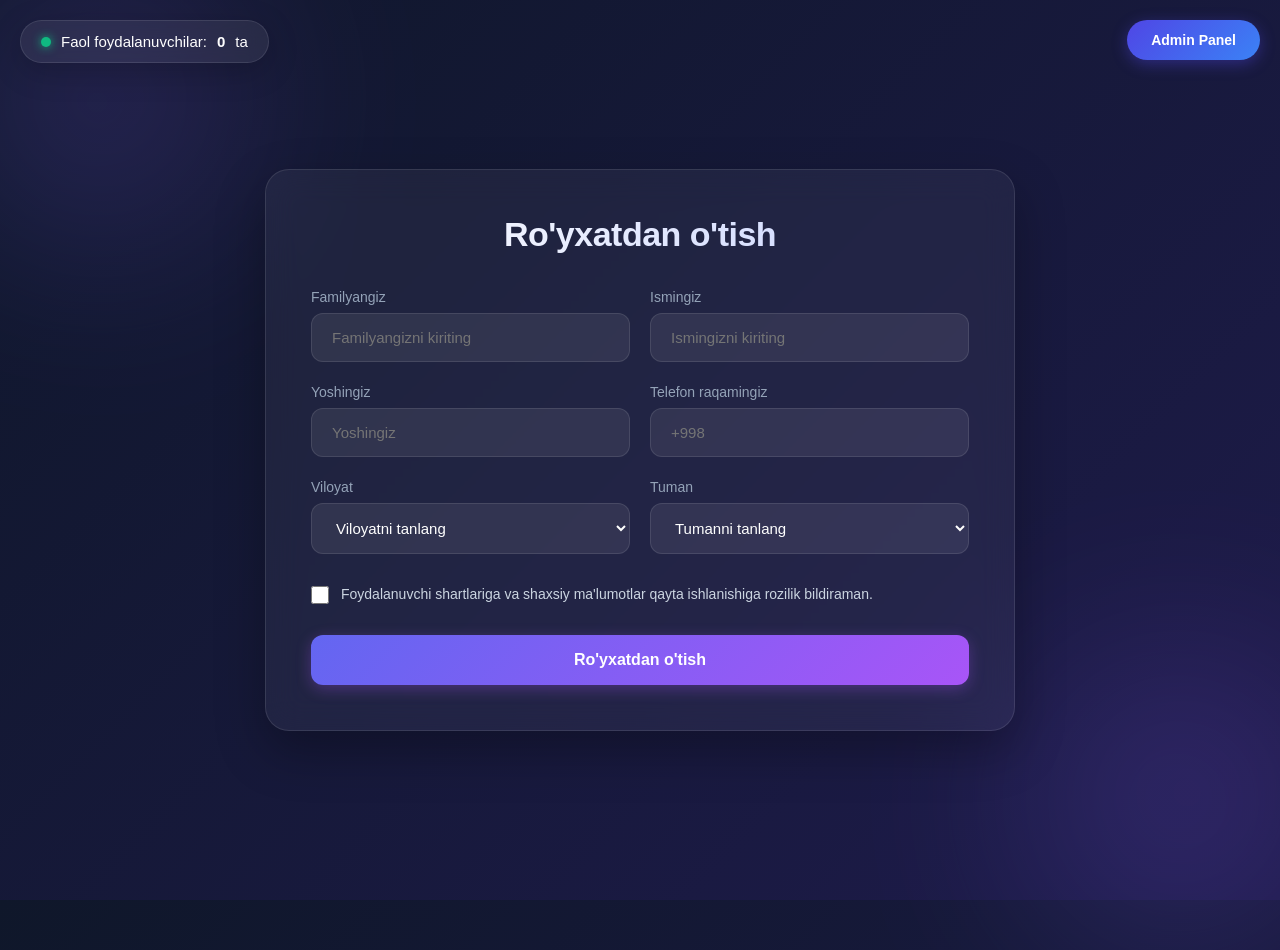
<file: 1dars/index.html>
<!DOCTYPE html>
<html lang="uz">
<head>
    <meta charset="UTF-8">
    <meta name="viewport" content="width=device-width, initial-scale=1.0">
    <link rel="stylesheet" href="info.css">
    <title>Zamonaviy Ro'yxatdan O'tish</title>
</head>
<body>

    <div class="live-counter">
        <span class="counter-pulse"></span>
        Faol foydalanuvchilar: <strong id="user-count">0</strong> ta
    </div>

    <button class="admin-toggle-btn" onclick="openAdminModal()">Admin Panel</button>

    <div class="modal-overlay" id="adminModal">
        <div class="admin-card">
            <h2 class="admin-title">Admin Tizim</h2>
            
            <div id="admin-auth">
                <p style="color: #a0aec0; margin-bottom: 15px; font-size: 14px;">Tizimga kirish uchun maxfiy kodni kiriting:</p>
                <input type="password" id="admin-code" placeholder="Maxfiy kod" class="inp" style="width: 100%; margin-bottom: 15px; text-align: center;">
                <button class="btn" onclick="checkAdminCode()">Kirish</button>
                <p id="auth-error" style="color: #fc8181; font-size: 14px; margin-top: 10px; display: none;">Kod noto'g'ri!</p>
            </div>

            <div id="admin-content" style="display: none;">
                <div class="stats-box">
                    <span>Jami ro'yxatdan o'tganlar:</span>
                    <strong id="total-registered">0 kishi</strong>
                </div>
                <div class="user-list-wrapper">
                    <table class="admin-table">
                        <thead>
                            <tr>
                                <th>F.I.Sh</th>
                                <th>Telefon</th>
                                <th>Hudud</th>
                            </tr>
                        </thead>
                        <tbody id="users-table-body">
                            </tbody>
                    </table>
                </div>
                <button class="btn" onclick="closeAdminModal()" style="margin-top: 15px; background: #4a5568;">Yopish</button>
            </div>
        </div>
    </div>

    <div class="container">
        <form id="registrationForm" onsubmit="handleRegister(event)">
            <h1 class="title">Ro'yxatdan o'tish</h1>
            
            <div class="box1">
                <label class="label-inp">
                    Familyangiz
                    <input placeholder="Familyangizni kiriting" class="inp" type="text" required>
                </label>
                <label class="label-inp">
                    Ismingiz
                    <input placeholder="Ismingizni kiriting" class="inp" type="text" required>
                </label>
            </div>

            <div class="box1">
                <label class="label-inp">
                    Yoshingiz
                    <input class="inp" type="number" placeholder="Yoshingiz" required>
                </label>
                <label class="label-inp">
                    Telefon raqamingiz
                    <input class="inp" type="tel" placeholder="+998" required>
                </label>
            </div>
            <div class="box1">
                <label class="label-inp">
                    Viloyat
                    <select class="select" required>
                        <option value="">Viloyatni tanlang</option>
                        <option value="Qashqadaryo">Qashqadaryo</option>
                        <option value="Surxandaryo">Surxandaryo</option>
                        <option value="Toshkent">Toshkent</option> 
                    </select>
                </label>
                <label class="label-inp">
                    Tuman
                    <select class="select" required>
                        <option value="">Tumanni tanlang</option>
                        <option value="G'uzor">G'uzor</option>
                        <option value="Chiroqchi">Chiroqchi</option>
                        <option value="Dehqonobod">Dehqonobod</option>
                    </select>
                </label>
            </div>

            <div class="box2">
                <input type="checkbox" id="terms" required>
                <label for="terms">Foydalanuvchi shartlariga va shaxsiy ma'lumotlar qayta ishlanishiga rozilik bildiraman.</label>
            </div>

            <div class="btn-div">
                <button type="submit" class="btn">Ro'yxatdan o'tish</button>
            </div>
        </form>
    </div>

    <script>
       
        let registeredUsers = JSON.parse(localStorage.getItem('users')) || [];

  
        function updateCounters() {
            document.getElementById('user-count').innerText = registeredUsers.length;
            document.getElementById('total-registered').innerText = registeredUsers.length + " kishi";
        }
        updateCounters();

       
        function handleRegister(e) {
            e.preventDefault();
            const inputs = e.target.querySelectorAll('.inp');
            const selects = e.target.querySelectorAll('.select');
            
            const newUser = {
                lastname: inputs[0].value,
                firstname: inputs[1].value,
                phone: inputs[3].value,
                region: selects[0].value
            };

            registeredUsers.push(newUser);
            localStorage.setItem('users', JSON.stringify(registeredUsers));
            
            updateCounters();
            alert("Muvaffaqiyatli ro'yxatdan o'tdingiz!");
            e.target.reset();
        }

      
        function openAdminModal() {
            document.getElementById('adminModal').style.display = 'flex';
        }

        function closeAdminModal() {
            document.getElementById('adminModal').style.display = 'none';
            document.getElementById('admin-auth').style.display = 'block';
            document.getElementById('admin-content').style.display = 'none';
            document.getElementById('admin-code').value = '';
            document.getElementById('auth-error').style.display = 'none';
        }

        // Admin parolini tekshirish (Kod: 1052)
        function checkAdminCode() {
            const code = document.getElementById('admin-code').value;
            if(code === '1052') {
                document.getElementById('admin-auth').style.display = 'none';
                document.getElementById('admin-content').style.display = 'block';
                renderUserList();
            } else {
                document.getElementById('auth-error').style.display = 'block';
            }
        }

  
        function renderUserList() {
            const tbody = document.getElementById('users-table-body');
            tbody.innerHTML = '';
            
            if(registeredUsers.length === 0) {
                tbody.innerHTML = `<tr><td colspan="3" style="text-align:center; color:#a0aec0;">Ro'yxat bo'sh</td></tr>`;
                return;
            }

            registeredUsers.forEach(user => {
                const tr = document.createElement('tr');
                tr.innerHTML = `
                    <td>${user.lastname} ${user.firstname}</td>
                    <td>${user.phone}</td>
                    <td>${user.region}</td>
                `;
                tbody.appendChild(tr);
            });
        }
    </script>
</body>
</html>
</file>
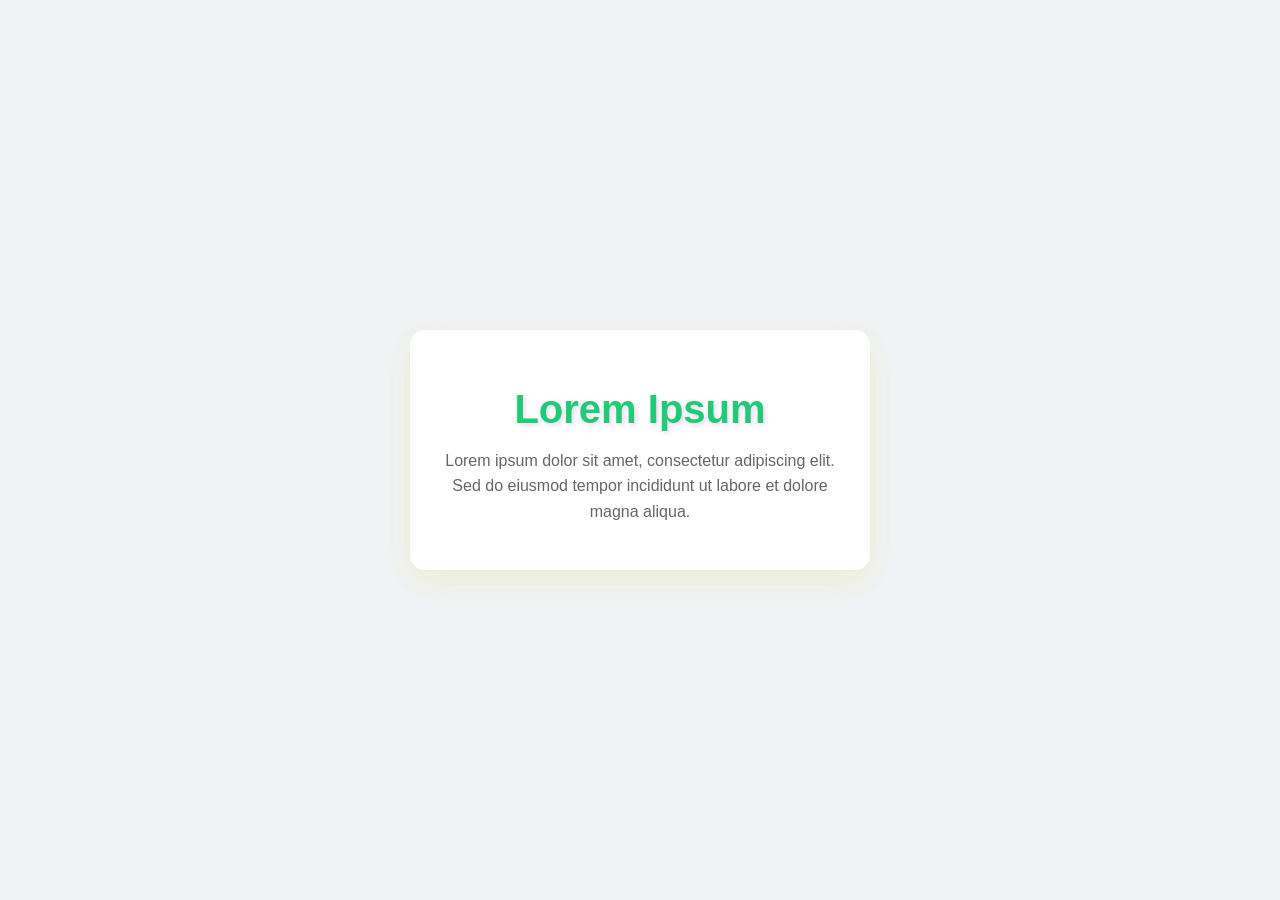
<file: 3-dars/index.html>
<!DOCTYPE html>
<html lang="en">
<head>
    <meta charset="UTF-8">
    <meta name="viewport" content="width=device-width, initial-scale=1.0">
    <link rel="stylesheet" href="info.css">
    <title>Document</title>
</head>
<body>
    <div class="shadow-box">
  <h1>Lorem Ipsum</h1>
  <p>Lorem ipsum dolor sit amet, consectetur adipiscing elit. Sed do eiusmod tempor incididunt ut labore et dolore magna aliqua.</p>
</div>
</body>
</html>
</file>
<file: 1dars/info.css>
* {
    box-sizing: border-box;
    margin: 0;
    padding: 0;
    font-family: 'Segoe UI', Tahoma, Geneva, Verdana, sans-serif;
}

body {
    background: linear-gradient(135deg, #0f172a 0%, #1e1b4b 100%);
    min-height: 100vh;
    display: flex;
    align-items: center;
    justify-content: center;
    padding: 20px;
    position: relative;
    overflow-x: hidden;
}

/* Orqa fondagi chiroyli vizaul effektlar (Grafika) */
body::before, body::after {
    content: '';
    position: absolute;
    width: 300px;
    height: 300px;
    border-radius: 50%;
    background: linear-gradient(45deg, #6366f1, #a855f7);
    filter: blur(100px);
    opacity: 0.2;
    z-index: 0;
}
body::before { top: -50px; left: -50px; }
body::after { bottom: -50px; right: -50px; }

/* Doimiy ko'rinib turuvchi Live Counter */
.live-counter {
    position: fixed;
    top: 20px;
    left: 20px;
    background: rgba(255, 255, 255, 0.07);
    backdrop-filter: blur(10px);
    border: 1px solid rgba(255, 255, 255, 0.1);
    padding: 12px 20px;
    border-radius: 30px;
    color: white;
    font-size: 15px;
    display: flex;
    align-items: center;
    gap: 10px;
    box-shadow: 0 8px 32px rgba(0, 0, 0, 0.2);
    z-index: 10;
}

.counter-pulse {
    width: 10px;
    height: 10px;
    background-color: #10b981;
    border-radius: 50%;
    display: inline-block;
    box-shadow: 0 0 10px #10b981;
    animation: pulse 1.5s infinite;
}

@keyframes pulse {
    0% { transform: scale(0.95); box-shadow: 0 0 0 0 rgba(16, 185, 129, 0.7); }
    70% { transform: scale(1); box-shadow: 0 0 0 8px rgba(16, 185, 129, 0); }
    100% { transform: scale(0.95); box-shadow: 0 0 0 0 rgba(16, 185, 129, 0); }
}

/* Admin Panelni ochish tugmasi */
.admin-toggle-btn {
    position: fixed;
    top: 20px;
    right: 20px;
    background: linear-gradient(135deg, #4f46e5 0%, #3b82f6 100%);
    color: white;
    border: none;
    padding: 12px 24px;
    border-radius: 30px;
    cursor: pointer;
    font-weight: 600;
    font-size: 14px;
    box-shadow: 0 4px 15px rgba(79, 70, 229, 0.4);
    transition: all 0.3s ease;
    z-index: 10;
}

.admin-toggle-btn:hover {
    transform: translateY(-2px);
    box-shadow: 0 6px 20px rgba(79, 70, 229, 0.6);
}

/* Asosiy Container */
.container {
    width: 100%;
    max-width: 750px;
    background: rgba(255, 255, 255, 0.05);
    backdrop-filter: blur(16px);
    -webkit-backdrop-filter: blur(16px);
    border: 1px solid rgba(255, 255, 255, 0.1);
    padding: 45px;
    border-radius: 24px;
    box-shadow: 0 20px 50px rgba(0, 0, 0, 0.3);
    z-index: 1;
    position: relative;
}

.title {
    text-align: center;
    font-size: 34px;
    font-weight: 700;
    letter-spacing: -0.5px;
    background: linear-gradient(to right, #fff, #c7d2fe);
    -webkit-background-clip: text;
    -webkit-text-fill-color: transparent;
    margin-bottom: 35px;
}

/* Qatorlar strukturasi */
.box1 {
    display: flex;
    gap: 20px;
    margin-bottom: 22px;
}

.label-inp {
    flex: 1;
    display: flex;
    flex-direction: column;
    gap: 8px;
    color: #94a3b8;
    font-size: 14px;
    font-weight: 500;
}

.inp, .select {
    width: 100%;
    padding: 15px 20px;
    border-radius: 12px;
    border: 1px solid rgba(255, 255, 255, 0.1);
    outline: none;
    font-size: 15px;
    background: rgba(255, 255, 255, 0.08);
    color: white;
    transition: all 0.3s ease;
}

.inp:focus, .select:focus {
    border-color: #6366f1;
    background: rgba(255, 255, 255, 0.13);
    box-shadow: 0 0 0 4px rgba(99, 102, 241, 0.15);
}

.select option {
    background: #1e1b4b;
    color: white;
}

/* Checkbox qismi */
.box2 {
    color: #cbd5e1;
    display: flex;
    align-items: flex-start;
    gap: 12px;
    margin: 30px 0;
    font-size: 14px;
    line-height: 1.5;
}

.box2 > input[type="checkbox"] {
    width: 18px;
    height: 18px;
    cursor: pointer;
    accent-color: #6366f1;
    flex-shrink: 0;
    margin-top: 2px;
}

/* Tugmalar */
.btn {
    width: 100%;
    padding: 16px;
    border-radius: 12px;
    background: linear-gradient(135deg, #6366f1 0%, #a855f7 100%);
    color: white;
    border: none;
    font-size: 16px;
    font-weight: 600;
    cursor: pointer;
    transition: all 0.3s ease;
    box-shadow: 0 4px 15px rgba(168, 85, 247, 0.3);
}

.btn:hover {
    opacity: 0.95;
    transform: translateY(-1px);
    box-shadow: 0 6px 20px rgba(168, 85, 247, 0.5);
}

/* Modallar dizayni (Admin Tizimi uchun) */
.modal-overlay {
    position: fixed;
    top: 0; left: 0; width: 100%; height: 100%;
    background: rgba(0, 0, 0, 0.7);
    backdrop-filter: blur(8px);
    display: none;
    align-items: center;
    justify-content: center;
    z-index: 100;
}

.admin-card {
    background: #111827;
    border: 1px solid rgba(255, 255, 255, 0.15);
    padding: 35px;
    border-radius: 20px;
    width: 90%;
    max-width: 500px;
    box-shadow: 0 25px 50px -12px rgba(0, 0, 0, 0.5);
}

.admin-title {
    color: white;
    font-size: 24px;
    margin-bottom: 20px;
    text-align: center;
}

.stats-box {
    background: rgba(99, 102, 241, 0.1);
    border: 1px solid rgba(99, 102, 241, 0.3);
    padding: 15px;
    border-radius: 10px;
    color: white;
    display: flex;
    justify-content: space-between;
    align-items: center;
    margin-bottom: 20px;
}

.stats-box strong {
    color: #10b981;
    font-size: 18px;
}

.user-list-wrapper {
    max-height: 200px;
    overflow-y: auto;
    border-radius: 8px;
    border: 1px solid rgba(255, 255, 255, 0.05);
}

.admin-table {
    width: 100%;
    border-collapse: collapse;
    color: white;
    font-size: 14px;
    text-align: left;
}

.admin-table th, .admin-table td {
    padding: 12px;
    border-bottom: 1px solid rgba(255, 255, 255, 0.05);
}

.admin-table th {
    background: #1f2937;
    color: #9ca3af;
    font-weight: 600;
}

/* Mobil moslashuvchanlik */
@media (max-width: 600px) {
    .box1 {
        flex-direction: column;
        gap: 15px;
    }
    .container {
        padding: 25px;
    }
    .live-counter {
        position: static;
        margin-bottom: 15px;
        width: max-content;
    }
    body {
        flex-direction: column;
        justify-content: flex-start;
        padding-top: 80px;
    }
    .admin-toggle-btn {
        top: 15px;
        right: 15px;
    }
}
</file>
<file: 3-dars/info.css>
body {
  background-color: #f0f2f5;
  font-family: 'Segoe UI', Tahoma, Geneva, Verdana, sans-serif;
  display: flex;
  justify-content: center;
  align-items: center;
  height: 100vh;
  margin: 0;
}

.shadow-box {
  background-color: #ffffff;
  padding: 30px;
  border-radius: 15px;
  max-width: 400px;
  text-align: center;
    box-shadow: 0px 10px 30px rgba(223, 219, 23, 0.15);
    transition: transform 0.3s ease;
}

.shadow-box:hover {
  transform: translateY(-50px);
  box-shadow: 0px 0px 70px rgb(255, 2, 2);
}

.shadow-box h1 {
  color: #18cf74;
  font-size: 2.5rem;
  margin-bottom: 15px;
  

  text-shadow: 2px 2px 4px rgba(233, 14, 178, 0.2);
}

.shadow-box p {
  color: #666;
  line-height: 1.6;
}
</file>
